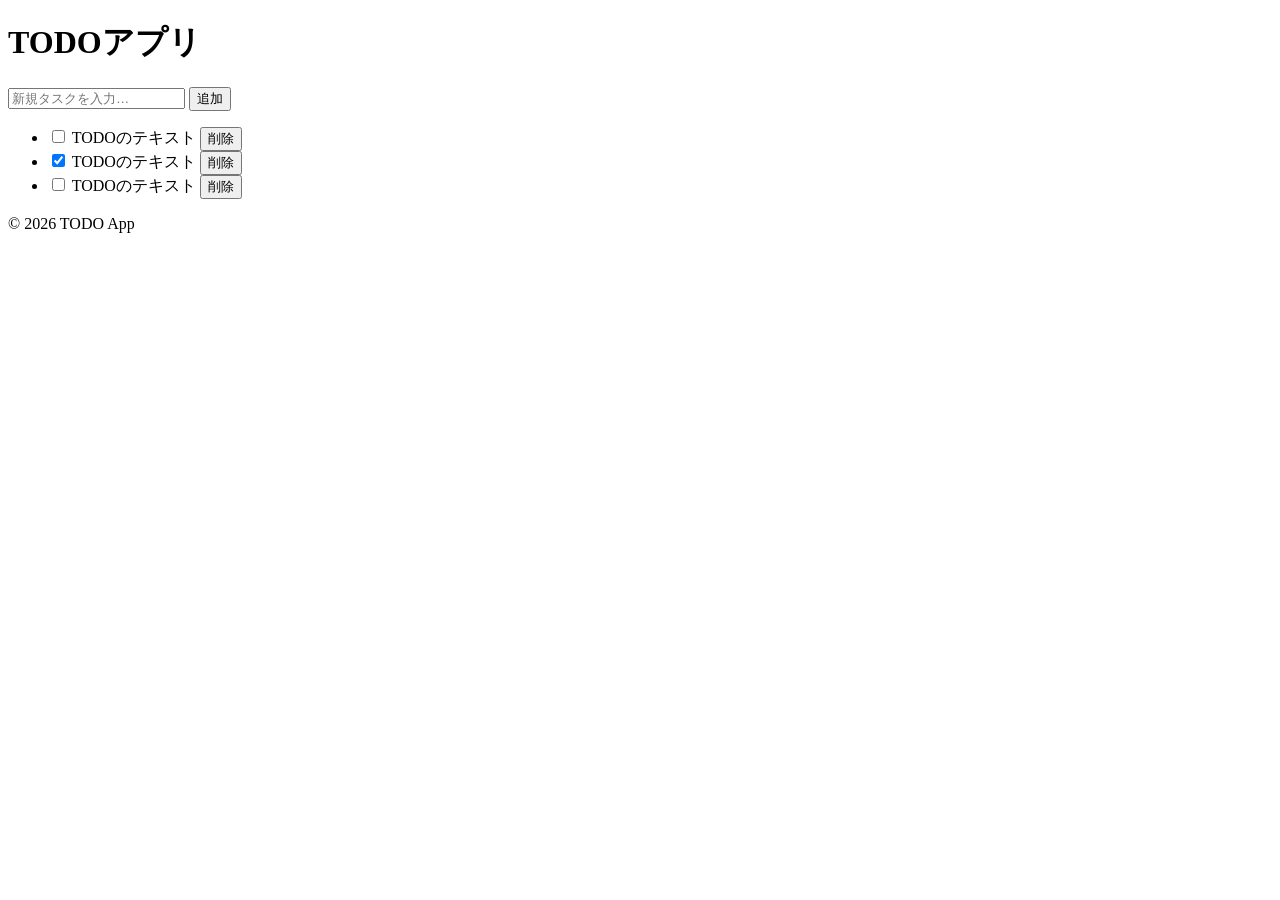
<file: session02/exercise/todo.html>
<!doctype html>
<html lang="ja">
  <head>
    <meta charset="UTF-8" />
    <meta name="viewport" content="width=device-width, initial-scale=1.0" />
    <title>TODO App</title>
  </head>
  <body>
    <!-- ============================================
       TODOアプリの HTML を作ろう

       以下の構造を完成させてください:
       1. ヘッダー: アプリのタイトル（h1）
       2. メイン: 入力フォーム + TODOリスト
       3. フッター: 著作権表示

       各TODO項目の構造:
       <li>
         <label>
           <input type="checkbox">
           <span>TODOのテキスト</span>
         </label>
         <button>削除</button>
       </li>
  ============================================ -->

    <!-- ===== ヘッダー ===== -->
    <header>
      <!-- ヒント: h1タグでアプリのタイトルを書こう -->
      <h1>TODOアプリ</h1>
    </header>

    <!-- ===== メインコンテンツ ===== -->
    <main>
      <!-- ----- TODO入力エリア ----- -->
      <!-- ヒント: form (id="todo-form") タグの中に以下を追加
         - input (type="text", id="todo-input", placeholder="新しいTODOを入力...")
         - button (type="submit", テキスト: "追加")  -->
      <form id="todo-form">
        <input type="text" id="todo-input" placeholder="新規タスクを入力…">
        <button type="submit">追加</button>
      </form>

      <!-- ----- TODOリスト表示エリア ----- -->
      <!-- ヒント: ul (id="todo-list") の中に li を3つ以上追加
         各liには label でcheckboxとspanを包み、後ろに削除ボタンを置く
         1つは checked をつけて完了済みにしてみよう  -->
      <ul id="todo-list">
        <li>
          <label>
            <input type="checkbox">
            <span>TODOのテキスト</span>
          </label>
          <button>削除</button>
        </li>
          
        <li>
          <label>
            <input type="checkbox" checked>
            <span>TODOのテキスト</span>
          </label>
          <button>削除</button>
        </li>

        <li>
          <label>
            <input type="checkbox">
            <span>TODOのテキスト</span>
          </label>
          <button>削除</button>
        </li>
      </ul>
    </main>

    <!-- ===== フッター ===== -->
    <footer>
      <!-- ヒント: <p>&copy; 2026 TODO App</p> -->
      <p>&copy; 2026 TODO App</p>
    </footer>
  </body>
</html>
</file>
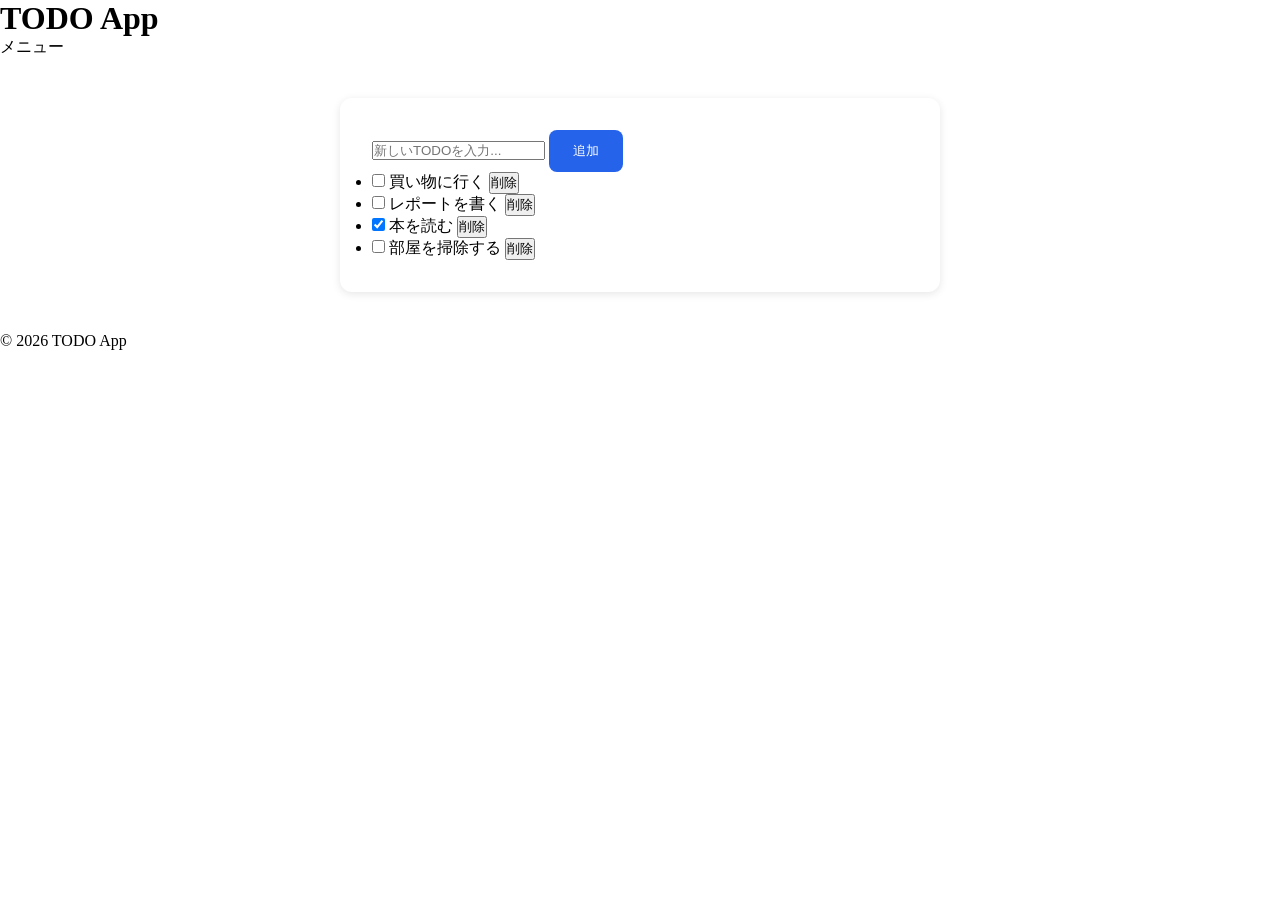
<file: session03/exercise/todo.html>
<!doctype html>
<html lang="ja">
  <head>
    <meta charset="UTF-8" />
    <meta name="viewport" content="width=device-width, initial-scale=1.0" />
    <title>TODO App</title>
    <!-- ヒント: 外部CSSファイルを読み込もう -->
    <link rel="stylesheet" href="style.css">
  </head>
  <body>
    <!-- ヘッダー（第2回の正解にclass名を追加） -->
    <header class="header">
      <h1>TODO App</h1>
      <nav>メニュー</nav>
    </header>

    <!-- メインコンテンツ -->
    <main class="todo-card">
      <!-- TODO入力エリア -->
      <form id="todo-form" class="input-area">
        <input
          type="text"
          id="todo-input"
          class="todo-input"
          placeholder="新しいTODOを入力..."
        />
        <button type="submit" class="todo-button">追加</button>
      </form>

      <!-- TODOリスト -->
      <ul id="todo-list" class="todo-list">
        <li class="todo-item">
          <label class="todo-label">
            <input type="checkbox" class="todo-checkbox" />
            <span class="todo-title">買い物に行く</span>
          </label>
          <button class="delete-button">削除</button>
        </li>

        <li class="todo-item">
          <label class="todo-label">
            <input type="checkbox" class="todo-checkbox" />
            <span class="todo-title">レポートを書く</span>
          </label>
          <button class="delete-button">削除</button>
        </li>

        <li class="todo-item done">
          <label class="todo-label">
            <input type="checkbox" class="todo-checkbox" checked />
            <span class="todo-title">本を読む</span>
          </label>
          <button class="delete-button">削除</button>
        </li>

        <li class="todo-item">
          <label class="todo-label">
            <input type="checkbox" class="todo-checkbox" />
            <span class="todo-title">部屋を掃除する</span>
          </label>
          <button class="delete-button">削除</button>
        </li>
      </ul>
    </main>

    <!-- フッター -->
    <footer class="footer">
      <p>&copy; 2026 TODO App</p>
    </footer>
  </body>
</html>
</file>
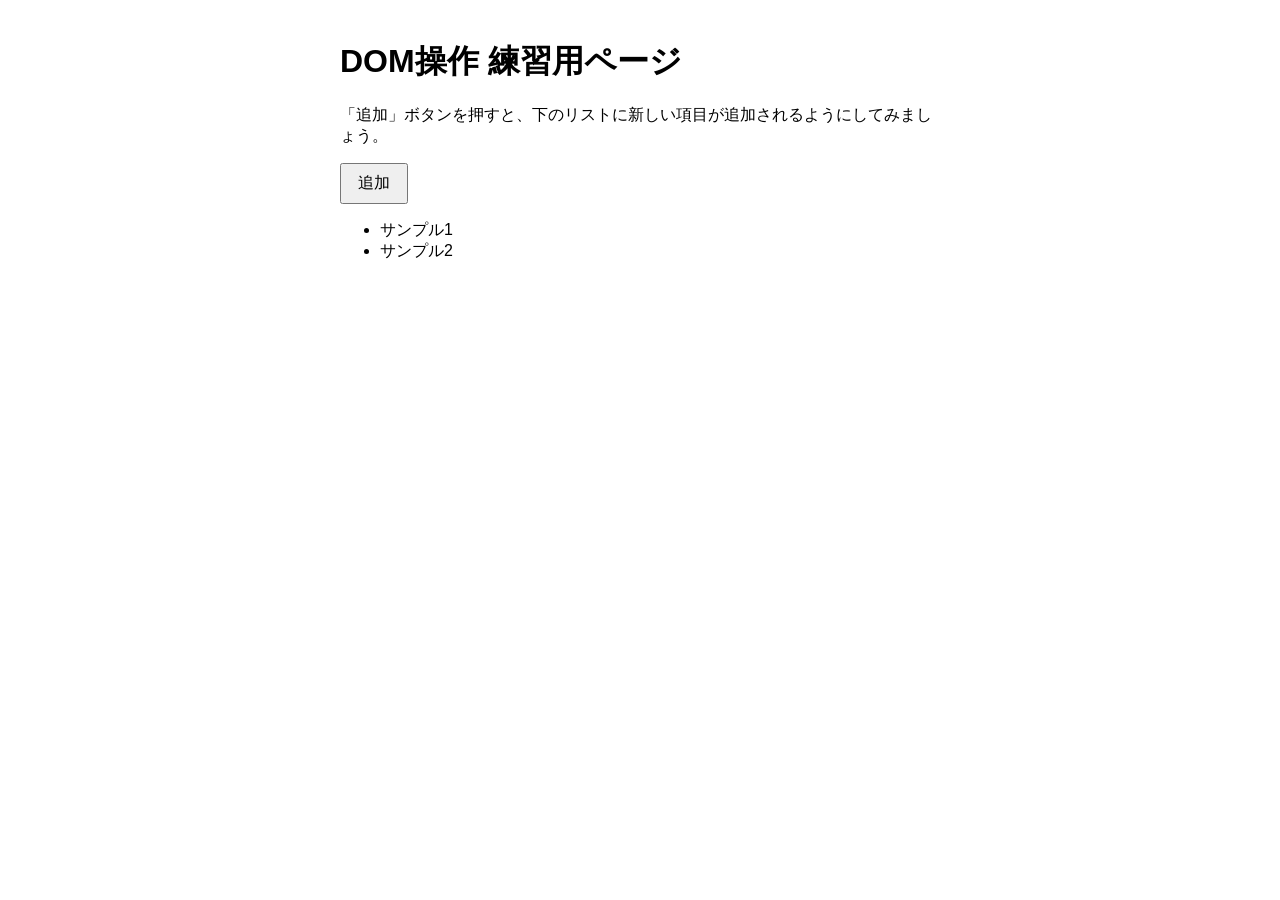
<file: session04/exercise/dom-example.html>
<!doctype html>
<html lang="ja">
  <head>
    <meta charset="UTF-8" />
    <title>DOM操作 練習用</title>
    <style>
      body {
        font-family: sans-serif;
        max-width: 600px;
        margin: 40px auto;
        padding: 0 20px;
      }
      button {
        padding: 8px 16px;
        font-size: 16px;
        cursor: pointer;
      }
      ul {
        margin-top: 16px;
      }
    </style>
  </head>
  <body>
    <h1>DOM操作 練習用ページ</h1>

    <p>
      「追加」ボタンを押すと、下のリストに新しい項目が追加されるようにしてみましょう。
    </p>

    <button id="add-item-btn">追加</button>

    <ul id="item-list">
      <li>サンプル1</li>
      <li>サンプル2</li>
    </ul>

    <script>
      // ↓↓↓ ここから下に、スライドのコードを書いてください ↓↓↓

      // 要素の取得 アイテムを追加するボタンとリストを取得
      const addItemBtn = document.getElementById("add-item-btn");
      const itemList = document.getElementById("item-list");

      // 「追加」ボタンをクリックしたときの処理
      addItemBtn.addEventListener("click", () => {
        // 新しいli要素を作成して追加
        const newItem = document.createElement("li");
        newItem.textContent = "あいうえお";
        itemList.appendChild(newItem);
      });
    </script>
  </body>
</html>
</file>
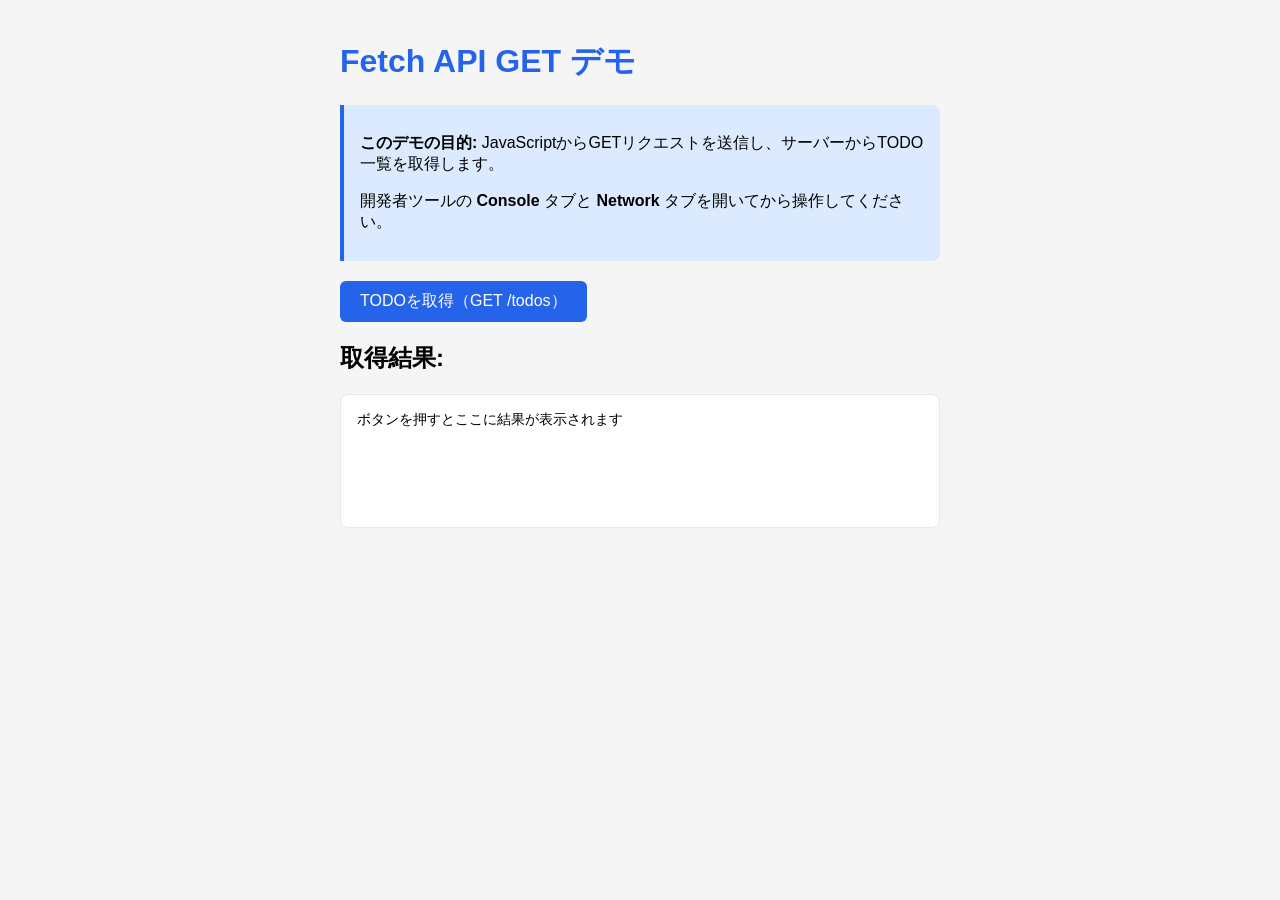
<file: session07/exercise/static/fetch-get-example.html>
<!doctype html>
<html lang="ja">
  <head>
    <meta charset="UTF-8" />
    <meta name="viewport" content="width=device-width, initial-scale=1.0" />
    <title>Fetch API GET デモ</title>
    <style>
      body {
        font-family:
          "Helvetica Neue", Arial, "Hiragino Kaku Gothic ProN", sans-serif;
        max-width: 600px;
        margin: 40px auto;
        padding: 0 20px;
        background-color: #f5f5f5;
      }
      h1 {
        color: #2563eb;
      }
      button {
        background-color: #2563eb;
        color: white;
        border: none;
        padding: 10px 20px;
        border-radius: 6px;
        font-size: 16px;
        cursor: pointer;
      }
      button:hover {
        background-color: #1d4ed8;
      }
      #result {
        margin-top: 20px;
        padding: 16px;
        background-color: white;
        border-radius: 8px;
        border: 1px solid #e2e8f0;
        min-height: 100px;
        white-space: pre-wrap;
        font-family: monospace;
        font-size: 14px;
      }
      .info {
        background-color: #dbeafe;
        border-left: 4px solid #2563eb;
        padding: 12px 16px;
        margin-bottom: 20px;
        border-radius: 0 8px 8px 0;
      }
    </style>
  </head>
  <body>
    <h1>Fetch API GET デモ</h1>

    <div class="info">
      <p>
        <strong>このデモの目的:</strong>
        JavaScriptからGETリクエストを送信し、サーバーからTODO一覧を取得します。
      </p>
      <p>
        開発者ツールの <strong>Console</strong> タブと
        <strong>Network</strong> タブを開いてから操作してください。
      </p>
    </div>

    <button onclick="getTodos()">TODOを取得（GET /todos）</button>

    <h2>取得結果:</h2>
    <div id="result">ボタンを押すとここに結果が表示されます</div>

    <script>
      // =====================================================
      // Fetch API を使った GET リクエストのデモ
      // =====================================================

      // このページは FastAPI の static フォルダから配信される。
      // 画面とAPIが同じサーバー（同一オリジン）なので、相対パス "/todos" で呼べる。

      // async/await を使った GET リクエスト
      async function getTodos() {
        console.log("--- GET /todos を実行します ---");

        try {
          // Step 1: fetch() でGETリクエストを送信
          //   fetch() はデフォルトでGETメソッドを使う
          console.log("Step 1: fetch() でリクエスト送信...");
          const response = await fetch("/todos");

          // Step 2: レスポンスのステータスを確認
          console.log("Step 2: レスポンス受信");
          console.log("  ステータスコード:", response.status);
          console.log("  OK?:", response.ok);

          // Step 3: レスポンスのbodyをJSON形式で解析
          //   response.json() はPromiseを返すのでawaitが必要
          console.log("Step 3: JSONを解析中...");
          const data = await response.json();

          // Step 4: 取得したデータを表示
          console.log("Step 4: データ取得完了!");
          console.log("  取得したTODO一覧:", data);
          console.log("  TODO数:", data.length);

          // 画面にも表示
          const resultDiv = document.getElementById("result");
          resultDiv.textContent = JSON.stringify(data, null, 2);
        } catch (error) {
          // エラーが発生した場合（サーバーが起動していないなど）
          console.error("エラーが発生しました:", error);
          document.getElementById("result").textContent =
            "エラー: " +
            error.message +
            "\n\nサーバーが起動しているか確認してください。";
        }
      }
    </script>
  </body>
</html>
</file>
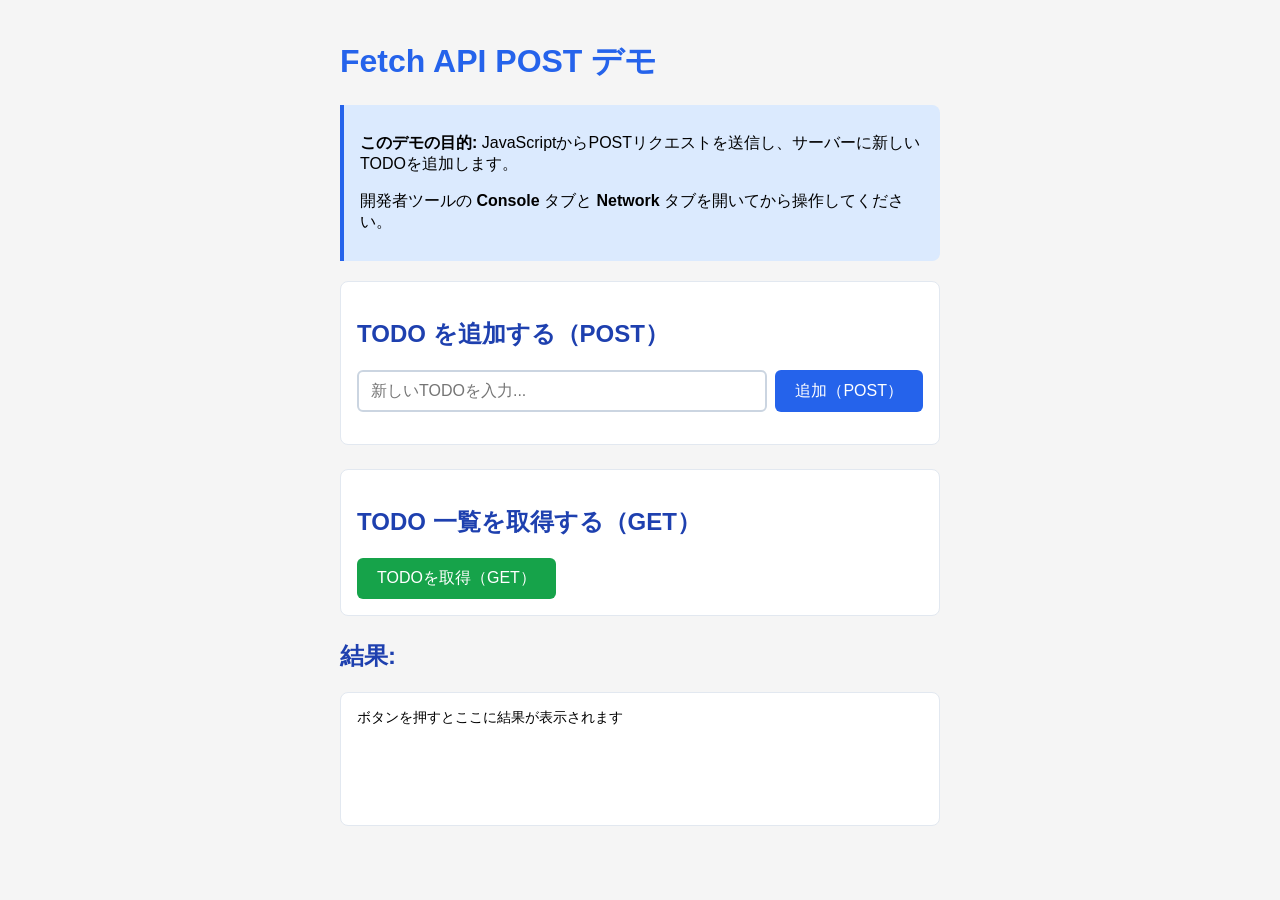
<file: session07/exercise/static/fetch-post-example.html>
<!doctype html>
<html lang="ja">
  <head>
    <meta charset="UTF-8" />
    <meta name="viewport" content="width=device-width, initial-scale=1.0" />
    <title>Fetch API POST デモ</title>
    <style>
      body {
        font-family:
          "Helvetica Neue", Arial, "Hiragino Kaku Gothic ProN", sans-serif;
        max-width: 600px;
        margin: 40px auto;
        padding: 0 20px;
        background-color: #f5f5f5;
      }
      h1 {
        color: #2563eb;
      }
      h2 {
        color: #1e40af;
      }
      .input-group {
        display: flex;
        gap: 8px;
        margin-bottom: 16px;
      }
      input[type="text"] {
        flex: 1;
        padding: 10px 12px;
        border: 2px solid #cbd5e1;
        border-radius: 6px;
        font-size: 16px;
      }
      input[type="text"]:focus {
        outline: none;
        border-color: #2563eb;
      }
      button {
        background-color: #2563eb;
        color: white;
        border: none;
        padding: 10px 20px;
        border-radius: 6px;
        font-size: 16px;
        cursor: pointer;
      }
      button:hover {
        background-color: #1d4ed8;
      }
      .btn-green {
        background-color: #16a34a;
      }
      .btn-green:hover {
        background-color: #15803d;
      }
      #result {
        margin-top: 20px;
        padding: 16px;
        background-color: white;
        border-radius: 8px;
        border: 1px solid #e2e8f0;
        min-height: 100px;
        white-space: pre-wrap;
        font-family: monospace;
        font-size: 14px;
      }
      .info {
        background-color: #dbeafe;
        border-left: 4px solid #2563eb;
        padding: 12px 16px;
        margin-bottom: 20px;
        border-radius: 0 8px 8px 0;
      }
      .section {
        margin-bottom: 24px;
        padding: 16px;
        background-color: white;
        border-radius: 8px;
        border: 1px solid #e2e8f0;
      }
    </style>
  </head>
  <body>
    <h1>Fetch API POST デモ</h1>

    <div class="info">
      <p>
        <strong>このデモの目的:</strong>
        JavaScriptからPOSTリクエストを送信し、サーバーに新しいTODOを追加します。
      </p>
      <p>
        開発者ツールの <strong>Console</strong> タブと
        <strong>Network</strong> タブを開いてから操作してください。
      </p>
    </div>

    <div class="section">
      <h2>TODO を追加する（POST）</h2>
      <div class="input-group">
        <input type="text" id="todoInput" placeholder="新しいTODOを入力..." />
        <button onclick="addTodo()">追加（POST）</button>
      </div>
    </div>

    <div class="section">
      <h2>TODO 一覧を取得する（GET）</h2>
      <button class="btn-green" onclick="getTodos()">TODOを取得（GET）</button>
    </div>

    <h2>結果:</h2>
    <div id="result">ボタンを押すとここに結果が表示されます</div>

    <script>
      // =====================================================
      // Fetch API を使った POST リクエストのデモ
      // =====================================================

      // このページは FastAPI の static フォルダから配信される。
      // 画面とAPIが同じサーバー（同一オリジン）なので、相対パス "/todos" で呼べる。

      // ----- GET: TODO一覧を取得 -----
      async function getTodos() {
        console.log("--- GET /todos を実行します ---");
        try {
          const response = await fetch("/todos");
          const data = await response.json();
          console.log("取得したTODO一覧:", data);
          document.getElementById("result").textContent =
            "GET /todos のレスポンス:\n" + JSON.stringify(data, null, 2);
        } catch (error) {
          console.error("GETエラー:", error);
          document.getElementById("result").textContent =
            "エラー: " + error.message;
        }
      }

      // ----- POST: 新しいTODOを追加 -----
      async function addTodo() {
        const input = document.getElementById("todoInput");
        const title = input.value.trim();

        if (!title) {
          alert("TODOを入力してください");
          return;
        }

        console.log("--- POST /todos を実行します ---");
        console.log("送信するデータ:", { title: title });

        try {
          // Step 1: POSTリクエストの設定
          //   method: HTTPメソッドを指定
          //   headers: 送信するデータの形式を宣言
          //   body: 送信するデータ（JSON文字列に変換）
          const requestBody = { title: title };
          console.log("Step 1: リクエスト設定");
          console.log("  method: POST");
          console.log("  Content-Type: application/json");
          console.log("  body (JSオブジェクト):", requestBody);
          console.log("  body (JSON文字列):", JSON.stringify(requestBody));

          // Step 2: fetch() でPOSTリクエストを送信
          console.log("Step 2: fetch() でリクエスト送信...");
          const response = await fetch("/todos", {
            method: "POST",
            headers: {
              "Content-Type": "application/json",
            },
            body: JSON.stringify(requestBody),
          });

          // Step 3: レスポンスを確認
          console.log("Step 3: レスポンス受信");
          console.log("  ステータスコード:", response.status);
          const data = await response.json();
          console.log("  レスポンスデータ:", data);
          console.log("  サーバーが付与したID:", data.id);

          // Step 4: 画面に表示
          document.getElementById("result").textContent =
            "POST /todos のレスポンス:\n" + JSON.stringify(data, null, 2);

          // 入力欄をクリア
          input.value = "";
        } catch (error) {
          console.error("POSTエラー:", error);
          document.getElementById("result").textContent =
            "エラー: " + error.message;
        }
      }

      // Enterキーでも追加できるようにする
      document
        .getElementById("todoInput")
        .addEventListener("keydown", function (e) {
          if (e.key === "Enter") {
            addTodo();
          }
        });
    </script>
  </body>
</html>
</file>
<file: session03/exercise/style.css>
/* ===========================================
   TODOアプリ CSS - 実習用スターター
   第3回 CSS基礎

   todo.html の <link> タグのコメントを外して
   このファイルを読み込んでからスタイルを書いていこう
   =========================================== */

/* --- 1. リセットと基本設定 ---
   ヒント: * で全要素の margin/padding を 0 に
          box-sizing: border-box でサイズ計算を楽に */

/*h1 {
  color: red;
}*/

* {
  /* ヒント: margin: 0; padding: 0; box-sizing: border-box; */
  margin: 0;
  padding: 0;
  box-sizing: border-box;
}

body {
  /* ヒント: font-family, background-color: #f3f4f6, color: #333 */

body {
font-family: "Helvetica Neue", Arial, "Hiragino Sans", "Noto Sans JP", sans-serif;
  background-color: #f3f4f6;
  color: #333;
}

}

/* --- 2. ヘッダー ---
   ヒント: 背景色 #2563eb, 文字色 white, padding, text-align: center */

.header {
}

.header h1 {
  /* ヒント: font-size: 24px */
}

/* --- 3. メインコンテンツ --- */

/* --- 4. TODOカード ---
   ヒント: 白背景, max-width: 600px, margin: 24px auto で中央配置
           padding: 32px, border-radius: 12px, box-shadow */

.todo-card {
  background-color: white;
  max-width: 600px;
  margin: 40px auto;         /* 上下40px、左右は自動で中央配置 */
  padding: 32px;
  border-radius: 12px;       /* 角を丸くする */
  box-shadow: 0 2px 8px rgba(0, 0, 0, 0.1); /* 影 */
}

/* --- 5. 入力エリア ---
   ヒント: display: flex で横並び, gap: 8px, margin-bottom: 24px */

.input-area {
}

.todo-input {
  /* ヒント: flex: 1, padding: 12px 16px, border: 2px solid #d1d5db
             border-radius: 8px, font-size: 16px */
  
}

.todo-input:focus {
  /* ヒント: border-color: #2563eb, outline: none */
  flex: 1;
  padding: 12px 16px;
  border: 2px solid #d1d5db;
  border-radius: 8px;
  font-size: 16px;
  outline: none;
  transition: border-color 0.3s;
}

.todo-button {
  /* ヒント: padding: 12px 24px, background-color: #2563eb
             color: white, border: none, border-radius: 8px, cursor: pointer */
  padding: 12px 24px;
  background-color: #2563eb;
  color: white;
  border: none;
  border-radius: 8px;
  cursor: pointer;
}

.todo-button:hover {
  /* ヒント: background-color: #1d4ed8 */
  background-color: #1d4ed8
}

/* --- 6. TODOリスト --- */

.todo-list {
  /* ヒント: list-style: none */
}

.todo-item {
  /* ヒント: display: flex, align-items: center, justify-content: space-between
             padding: 12px 16px, margin-bottom: 8px
             background-color: #f9fafb, border: 1px solid #e5e7eb, border-radius: 8px */

}

.todo-item:hover {
  /* ヒント: background-color: #eff6ff */
  background-color: #eff6ff
}

/* --- 7. TODO項目の内容 --- */

.todo-label {
  /* ヒント: display: flex, align-items: center, gap: 12px, cursor: pointer, flex: 1 */
}

.todo-checkbox {
  /* ヒント: width: 20px, height: 20px, cursor: pointer */
}

.todo-title {
  /* ヒント: font-size: 16px */
}

/* --- 8. 完了状態 ---
   ヒント: 完了アイテムの背景を変え、テキストに取り消し線を引く */

.todo-item.done {
  /* ヒント: background-color: #f0fdf4, border-color: #bbf7d0 */
}

.todo-item.done .todo-title {
  /* ヒント: text-decoration: line-through, color: #9ca3af */
}

/* --- 9. 削除ボタン --- */

.delete-button {
  /* ヒント: padding: 6px 12px, background-color: transparent
             color: #9ca3af, border: 1px solid #d1d5db, border-radius: 6px, cursor: pointer */
}

.delete-button:hover {
  /* ヒント: background-color: #fef2f2, color: #dc2626, border-color: #fca5a5 */
}

/* --- 10. 空メッセージ ---
   ヒント: TODOが0件のときに表示するメッセージ
           text-align: center, padding: 32px, color: #9ca3af, font-size: 14px */

.empty-message {
}

/* --- 11. ページフッター --- */

.footer {
  /* ヒント: background-color: #374151, color: #9ca3af
             text-align: center, padding: 16px, font-size: 14px */
}

/* --- 12. レスポンシブデザイン ---
   ヒント: @media (max-width: 480px) でスマホ向けスタイルを記述
           カードのmargin/paddingを小さく、入力エリアを縦並びに */
</file>
